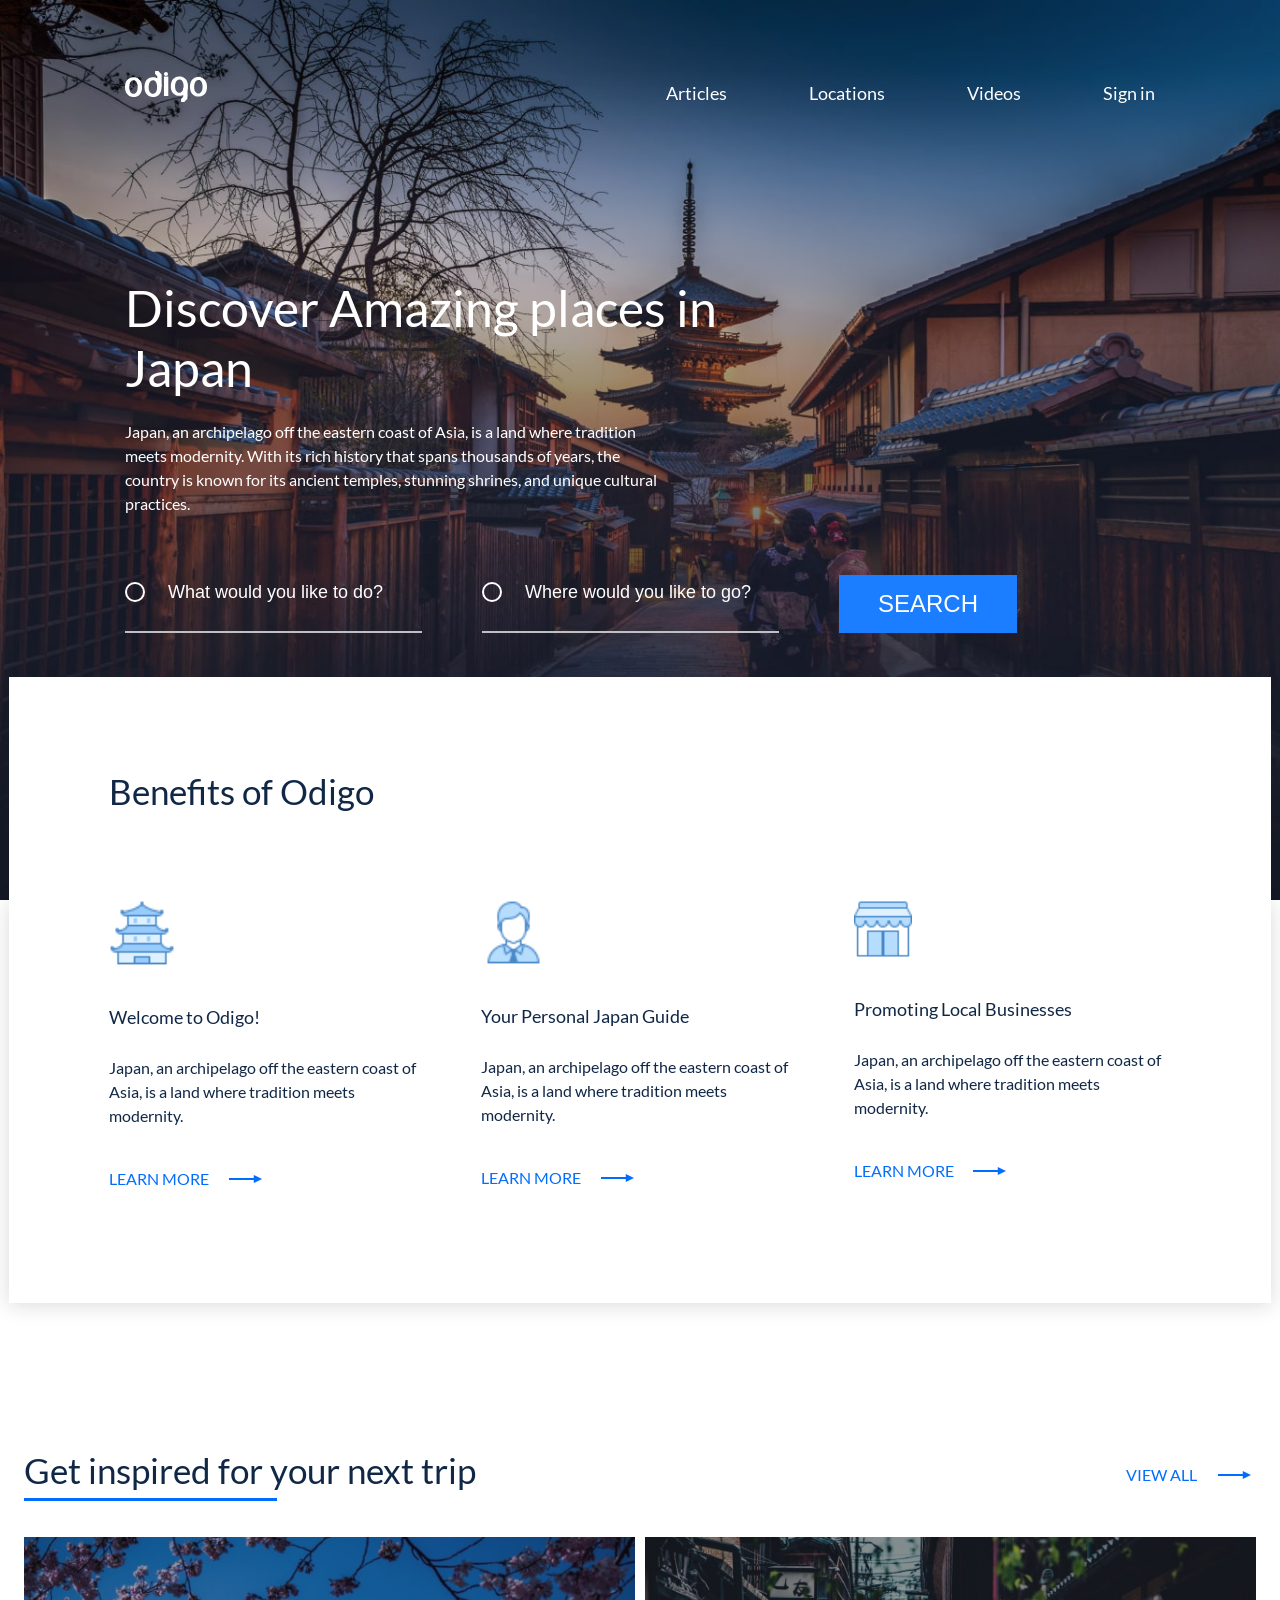
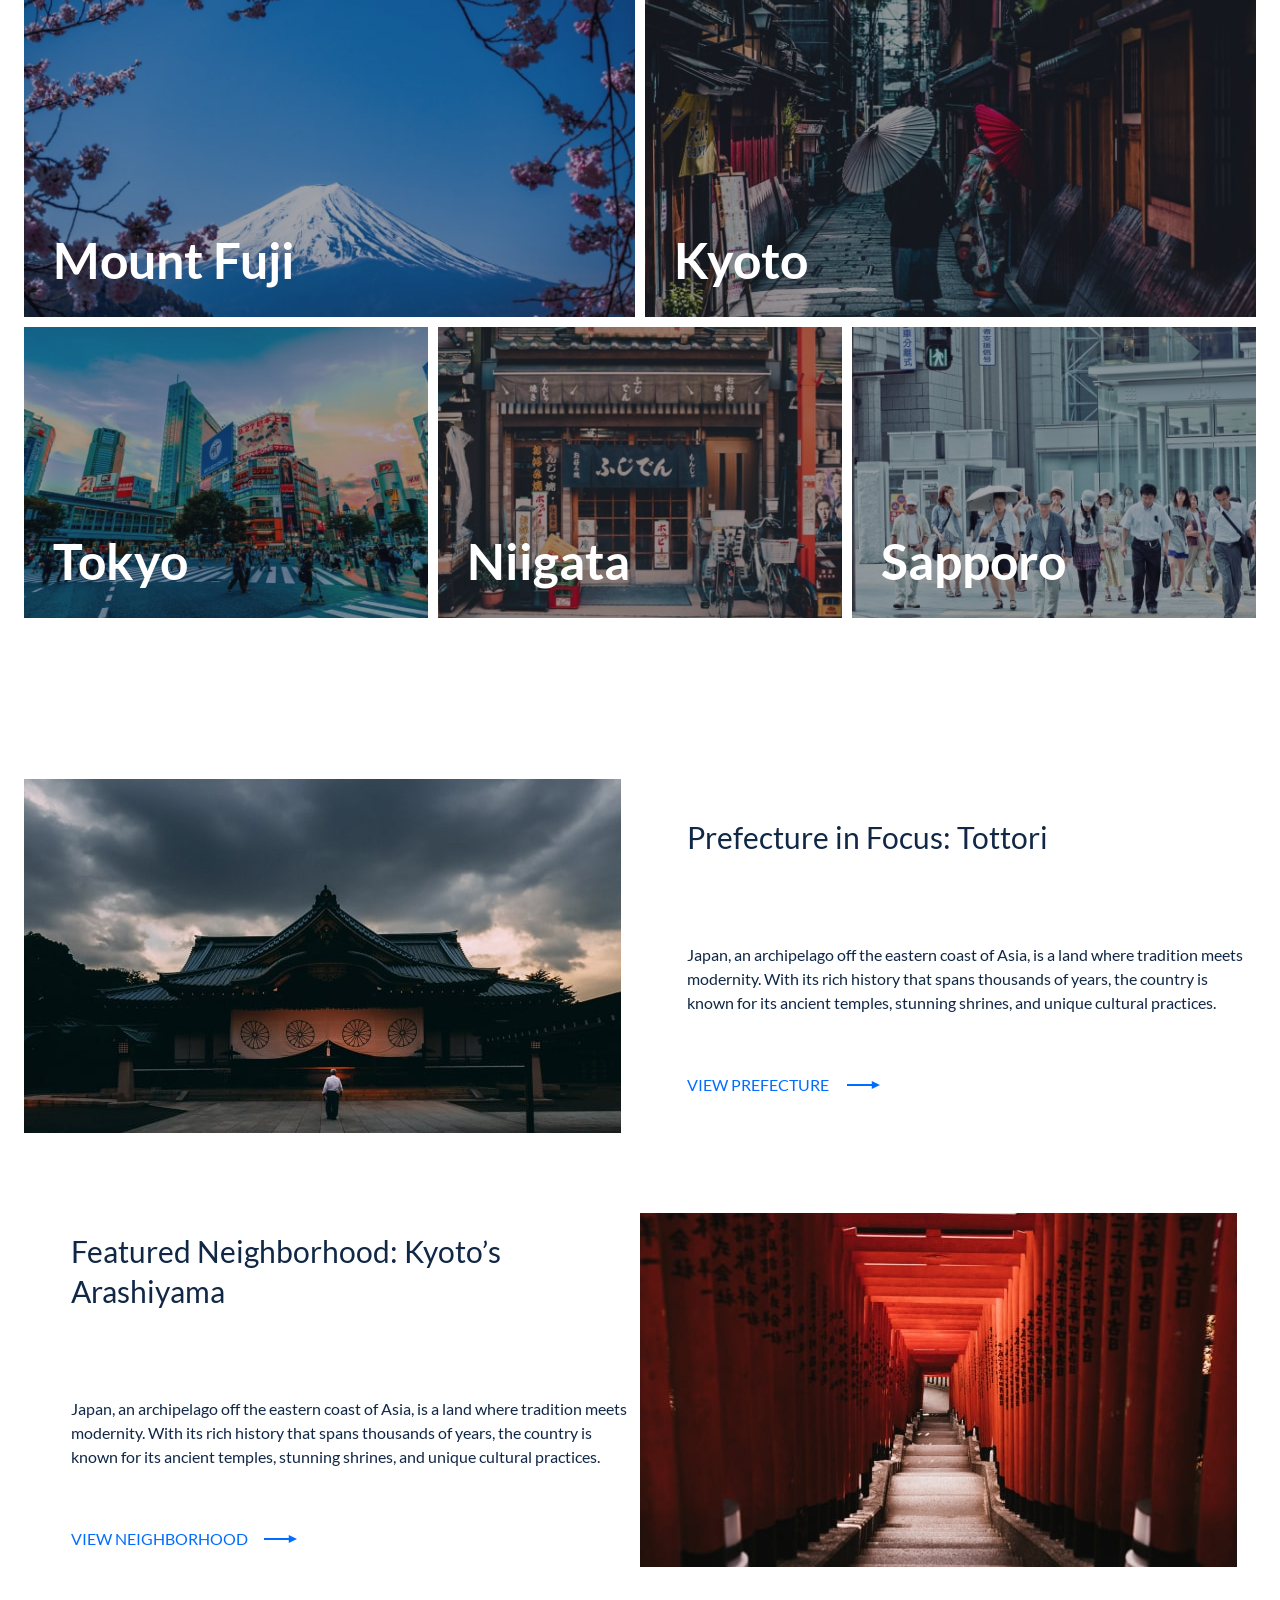
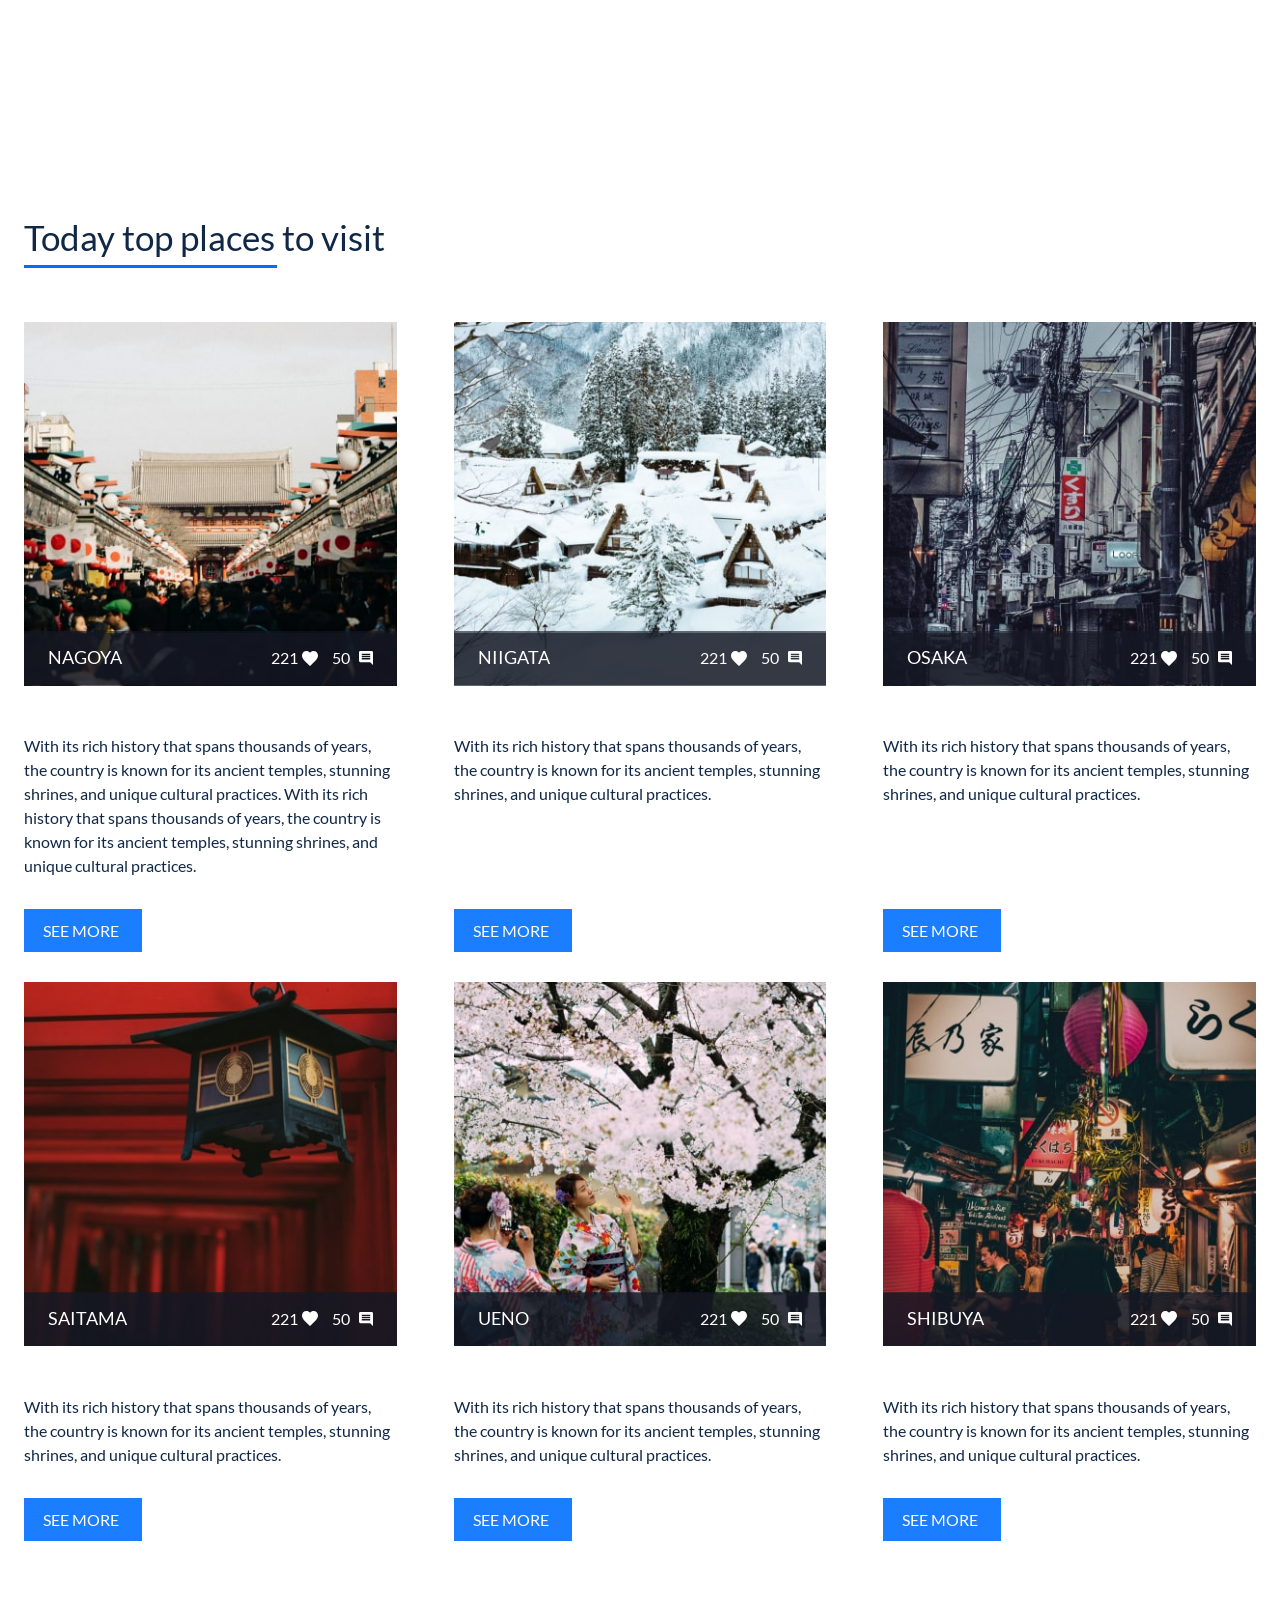
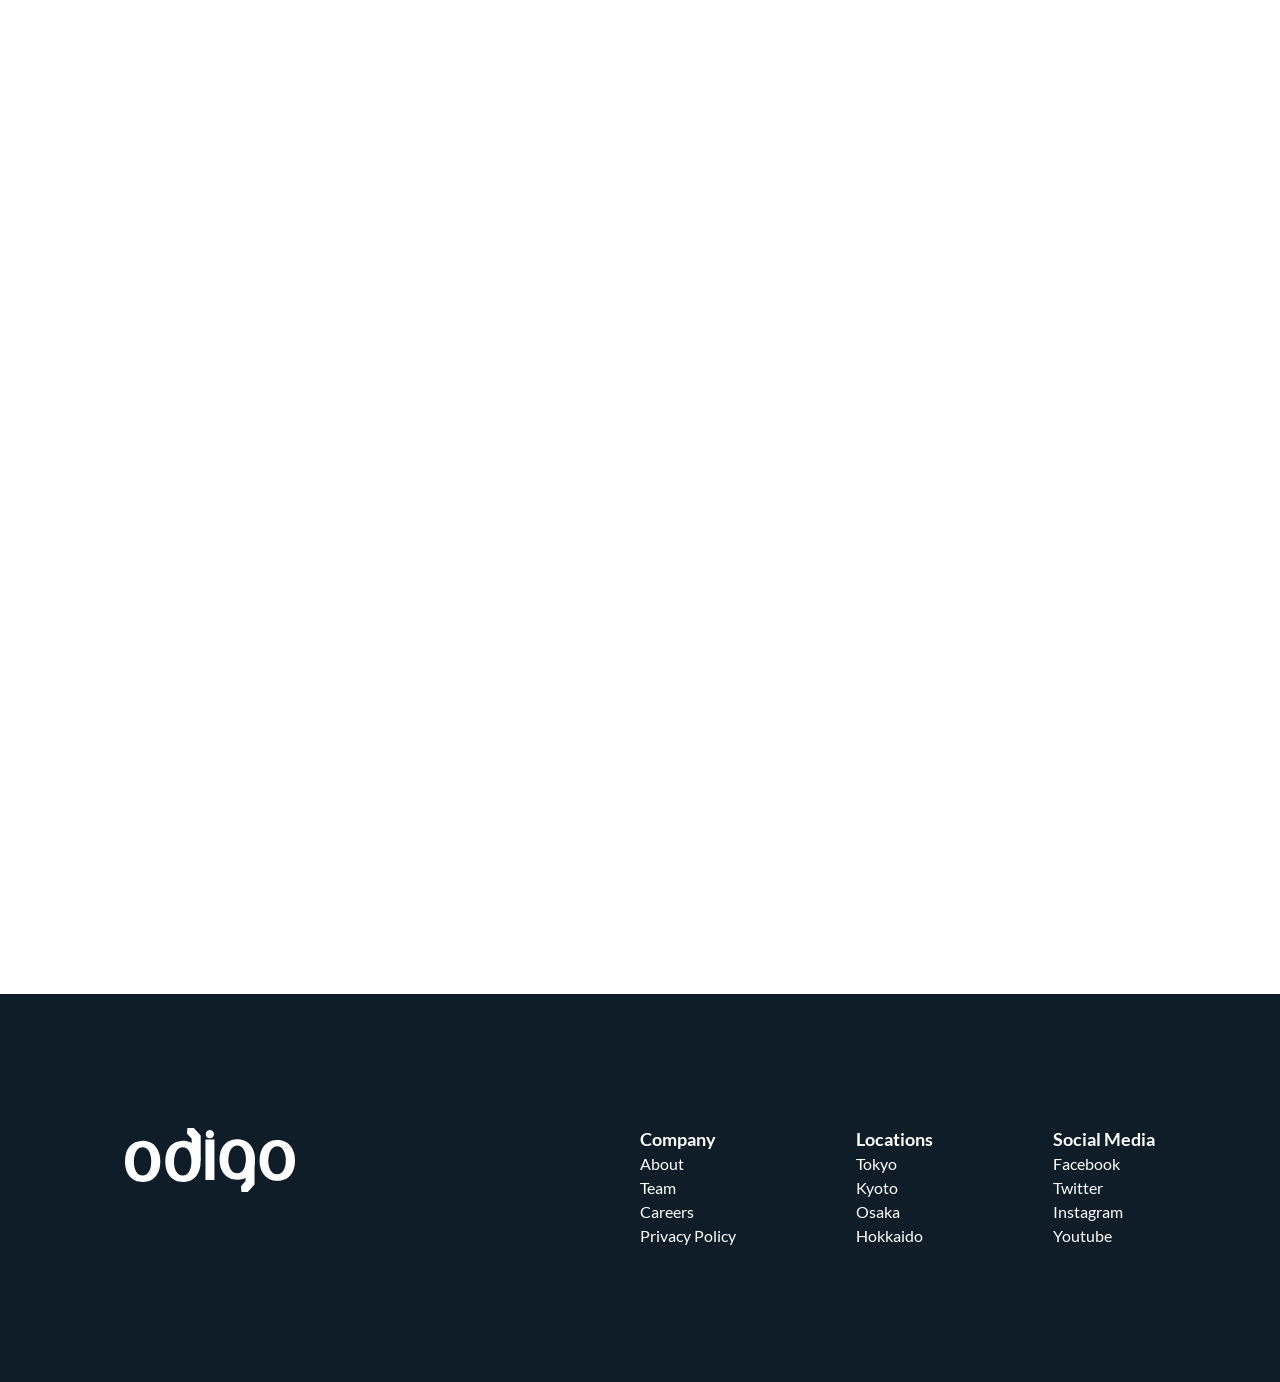
<file: index.html>
<!DOCTYPE html>
<html lang="en">
<head>
    <meta charset="UTF-8">
    <meta name="viewport" content="width=device-width, initial-scale=1.0">
    <title>Discover Amazing places in Japan</title>
    <link rel="stylesheet" href="./css/style.css">
</head>
<body>
    <header class="header">
        <div class="wrapper">
           <div class="header_wrapper">
            <div class="header_logo">
                <a href="/" class="header_logo-link">
                    <img src="./img/svg/odigo-logo.svg" alt="Discover Amazing places in Japan" class="header_logo-pic">
                </a>
            </div>
                <nav class="header_nav">
                    <ul class="header_list">
                        <li class="header_item">
                            <a href="#articles" class="header_link js-scroll">Articles</a>
                        </li>
                        <li class="header_item">
                            <a href="#locations" class="header_link js-scroll">Locations</a>
                        </li>
                        <li class="header_item">
                            <a href="#videos" class="header_link js-scroll">Videos</a>
                        </li>
                        <li class="header_item">
                            <a href="sign_in.html" class="header_link js-scroll">Sign in</a>
                        </li>
                    </ul>
                    <div class="header_nav-close">
                        <span class="header_nav-close-line"></span>
                        <span class="header_nav-close-line"></span>
                    </div>
                </nav>
                <div class="header_burger burger">
                    <span class="header_burger-line header_burger-line_first"></span>
                    <span class="header_burger-line header_burger-line_second"></span>
                    <span class="header_burger-line header_burger-line_third"></span>
                </div>
           </div>
        </div>
    </header>

    <main class="main">
        <!-- Intro start -->
        <section class="intro" id="sign-in">
            <div class="wrapper">
               <h1 class="intro_title">
                Discover Amazing places in Japan
            </h1> 
            <p class="intro_subtitle">
                Japan, an archipelago off the eastern coast of Asia, is a land where tradition meets modernity. With its rich history that spans thousands of years, the country is known for its ancient temples, stunning shrines, and unique cultural practices. 
            </p>
            <form class="search-form">
                <fieldset class="search-form_wrap">
                    <p class="search-form_info">
                        <input type="text" name="user-like-to-do" class="search-form_field" placeholder="What would you like to do?">
                        <input type="text" name="user-like-to-go" class="search-form_field" placeholder="Where would you like to go?">
                        <button type="submit" class="search-form_submit">search</button>
                    </p>
                </fieldset>
            </form>
            </div>
        </section>
        <!-- Intro end -->

        <!-- Benefits start -->
        <section class="benefits">
        <div class="benefits_wrap">
            <h2 class="benefits_title">Benefits of Odigo</h2>
            <div class="benefits_cards">

                <div class="benefits_card">
                    <div class="benefits_card-pic">
                        <img src="./img/svg/temple-icon.svg" alt="Welcome to Odigo!" class="benefits_card-thumb">
                    </div>
                        <h3 class="benefits_card-title">
                            Welcome to Odigo!
                        </h3>
                        <p class="benefits_card-desc">
                            Japan, an archipelago off the eastern coast of Asia, is a land where tradition meets modernity. 
                        </p>
                        <a href="#!" class="benefits_card-more">
                            LEARN MORE
                        </a>
                    
                </div>

                <div class="benefits_card">
                    <div class="benefits_card-pic">
                        <img src="./img/svg/person-icon.svg" alt="Your Personal Japan Guide" class="benefits_card-thumb">
                    </div>
                        <h3 class="benefits_card-title">
                            Your Personal Japan Guide
                        </h3>
                        <p class="benefits_card-desc">
                            Japan, an archipelago off the eastern coast of Asia, is a land where tradition meets modernity. 
                        </p>
                        <a href="#!" class="benefits_card-more">
                            LEARN MORE
                        </a>
                    
                </div>

                <div class="benefits_card">
                    <div class="benefits_card-pic">
                        <img src="./img/svg/market-icon.svg" alt="Promoting Local Businesses" class="benefits_card-thumb">
                    </div>
                        <h3 class="benefits_card-title">
                            Promoting Local Businesses
                        </h3>
                        <p class="benefits_card-desc">
                            Japan, an archipelago off the eastern coast of Asia, is a land where tradition meets modernity. 
                        </p>
                        <a href="#!" class="benefits_card-more">
                            LEARN MORE
                        </a>
                    
                </div>
            </div>
        </div>
    </section>
    <!-- Benefits end -->

    <!-- Places start -->
     <section class="places">
        <div class="wrapper-full">
            <div class="places_caption">
                <h2 class="places_title section-title"> <!-- 1 класс связан с отсупами (индив.), а второй связан со стилями (общий)-->
                    Get inspired for your next trip
                </h2>
                <a href="" class="places_view-all">VIEW ALL</a>
            </div>

            <div class="places_cards">

                <figure class="places_card places_card_size_lg">
                    <img src="./img/place-1-min.jpg" alt="Mount Fuji" class="places_card-pic places_card-pic_size_lg">
                    <figcaption class="places_card-title">Mount Fuji</figcaption>
                    <a href="#!" class="places_card-link"></a>
                </figure>

                <figure class="places_card places_card_size_lg">
                    <img src="./img/place-2-min.jpg" alt="Kyoto" class="places_card-pic places_card-pic_size_lg">
                    <figcaption class="places_card-title">Kyoto</figcaption>
                    <a href="#!" class="places_card-link"></a>
                </figure>

                <figure class="places_card places_card_size_sm">
                        <img src="./img/place-3-min.jpg" alt="Tokyo" class="places_card-pic places_card-pic_size_sm">
                        <figcaption class="places_card-title">Tokyo</figcaption>
                        <a href="#!" class="places_card-link"></a>
                    </figure>

                    <figure class="places_card places_card_size_sm">
                        <img src="./img/place-4-min.jpg" alt="Niigata" class="places_card-pic places_card-pic_size_sm">
                        <figcaption class="places_card-title">Niigata</figcaption>
                        <a href="#!" class="places_card-link"></a>
                    </figure>

                    <figure class="places_card places_card_size_sm">
                        <img src="./img/place-5-min.jpg" alt="Sapporo" class="places_card-pic places_card-pic_size_sm">
                        <figcaption class="places_card-title">Sapporo</figcaption>
                        <a href="#!" class="places_card-link"></a>
                    </figure>

                <div class="places_cards">
                    

            </div>
        </div>
     </section>
    <!-- Places end -->

    <!-- Tours start -->

    <section class="tour">
     <div class="tours" id="articles">
        <div class="wrapper-full">

            <div class="tours_tour tour">
                <div class="tour_pic">
                    <img src="./img/tour-1-min.jpg" alt="Prefecture in Focus: Tottori" class="tour_thumb">
                </div>
                <div class="tour_info">
                    <h3 class="tour_title">Prefecture in Focus: Tottori</h3>
                    <p class="tour_desc">Japan, an archipelago off the eastern coast of Asia, is a land where tradition meets modernity. With its rich history that spans thousands of years, the country is known for its ancient temples, stunning shrines, and unique cultural practices. </p>
                    <a href="#!" class="tour_more">VIEW PREFECTURE</a>
                </div>
            </div>
            
            <div class="tours_tour tour">
                <div class="tour_info">
                    <h3 class="tour_title">Featured Neighborhood: Kyoto’s Arashiyama</h3>
                    <p class="tour_desc">Japan, an archipelago off the eastern coast of Asia, is a land where tradition meets modernity. With its rich history that spans thousands of years, the country is known for its ancient temples, stunning shrines, and unique cultural practices. </p>
                    <a href="#!" class="tour_more">VIEW NEIGHBORHOOD</a>
                </div>
                <div class="tour_pic tour_pic_mob_first">
                    <img src="./img/tour-2-min.jpg" alt="Prefecture in Focus: Tottori" class="tour_thumb">
                </div>
            </div>
            </div>
        </div>
    </section>

    <!-- Tours end -->

    <!-- Top start -->

    <section class="top" id="locations">
        <div class="wrapper-full">
            <h2 class="top_title section-title">Today top places to visit</h2>
            <div class="top_cards">

                <div class="top_card">
                    <div class="top_card-pic">
                        <img src="./img/top-1-min.jpg" alt="NAGOYA" class="top_card-thumb">
                        <div class="top_card-stats">
                            <h3 class="top_card-title">NAGOYA</h3>
                            <div class="top_card-like">
                                <span class="top_card-likes-value">
                                    221
                                </span>

                            </div>
                            <div class="top_card-comment">
                                <span class="top_card-comments-value">
                                    50
                                </span>
                            </div>
                        </div>
                    </div>
                    <p class="top_card-desc">
                        With its rich history that spans thousands of years, the country is known for its ancient temples, stunning shrines, and unique cultural practices.
                        With its rich history that spans thousands of years, the country is known for its ancient temples, stunning shrines, and unique cultural practices.
                    </p>
                    <a href="#!" class="top_card-more">SEE MORE</a>
                </div>

                <div class="top_card">
                    <div class="top_card-pic">
                        <img src="./img/top-2-min.jpg" alt="NIIGATA" class="top_card-thumb">
                        <div class="top_card-stats">
                            <h3 class="top_card-title">NIIGATA</h3>
                            <div class="top_card-like">
                                <span class="top_card-likes-value">
                                    221
                                </span>

                            </div>
                            <div class="top_card-comment">
                                <span class="top_card-comments-value">
                                    50
                                </span>
                            </div>
                        </div>
                    </div>
                    <p class="top_card-desc">
                        With its rich history that spans thousands of years, the country is known for its ancient temples, stunning shrines, and unique cultural practices.
                    </p>
                    <a href="#!" class="top_card-more">SEE MORE</a>
                </div>

                <div class="top_card">
                    <div class="top_card-pic">
                        <img src="./img/top-3-min.jpg" alt="OSAKA" class="top_card-thumb">
                        <div class="top_card-stats">
                            <h3 class="top_card-title">OSAKA</h3>
                            <div class="top_card-like">
                                <span class="top_card-likes-value">
                                    221
                                </span>

                            </div>
                            <div class="top_card-comment">
                                <span class="top_card-comments-value">
                                    50
                                </span>
                            </div>
                        </div>
                    </div>
                    <p class="top_card-desc">
                        With its rich history that spans thousands of years, the country is known for its ancient temples, stunning shrines, and unique cultural practices.
                    </p>
                    <a href="#!" class="top_card-more">SEE MORE</a>
                </div>

                <div class="top_card">
                    <div class="top_card-pic">
                        <img src="./img/top-4-min.jpg" alt="SAITAMA" class="top_card-thumb">
                        <div class="top_card-stats">
                            <h3 class="top_card-title">SAITAMA</h3>
                            <div class="top_card-like">
                                <span class="top_card-likes-value">
                                    221
                                </span>

                            </div>
                            <div class="top_card-comment">
                                <span class="top_card-comments-value">
                                    50
                                </span>
                            </div>
                        </div>
                    </div>
                    <p class="top_card-desc">
                        With its rich history that spans thousands of years, the country is known for its ancient temples, stunning shrines, and unique cultural practices.
                    </p>
                    <a href="#!" class="top_card-more">SEE MORE</a>
                </div>

                <div class="top_card">
                    <div class="top_card-pic">
                        <img src="./img/top-5-min.jpg" alt="UENO" class="top_card-thumb">
                        <div class="top_card-stats">
                            <h3 class="top_card-title">UENO</h3>
                            <div class="top_card-like">
                                <span class="top_card-likes-value">
                                    221
                                </span>

                            </div>
                            <div class="top_card-comment">
                                <span class="top_card-comments-value">
                                    50
                                </span>
                            </div>
                        </div>
                    </div>
                    <p class="top_card-desc">
                        With its rich history that spans thousands of years, the country is known for its ancient temples, stunning shrines, and unique cultural practices.
                    </p>
                    <a href="#!" class="top_card-more">SEE MORE</a>
                </div>

                <div class="top_card">
                    <div class="top_card-pic">
                        <img src="./img/top-6-min.jpg" alt="SHIBUYA" class="top_card-thumb">
                        <div class="top_card-stats">
                            <h3 class="top_card-title">SHIBUYA</h3>
                            <div class="top_card-like">
                                <span class="top_card-likes-value">
                                    221
                                </span>

                            </div>
                            <div class="top_card-comment">
                                <span class="top_card-comments-value">
                                    50
                                </span>
                            </div>
                        </div>
                    </div>
                    <p class="top_card-desc">
                        With its rich history that spans thousands of years, the country is known for its ancient temples, stunning shrines, and unique cultural practices.
                    </p>
                    <a href="#!" class="top_card-more">SEE MORE</a>
                </div>
            </div>
        </div>
    </section>

    <!-- Top end -->


    <!-- Video start -->
    <div class="video" id="videos">
        <div class="video_wrapper">
            <div class="video_item"></div>
            <iframe class="video_element" src="https://www.youtube.com/embed/IuTDuvYr7f0?si=r1wi1PdidnawV4e1" title="YouTube video player" frameborder="0" allow="accelerometer; autoplay; clipboard-write; encrypted-media; gyroscope; picture-in-picture; web-share" referrerpolicy="strict-origin-when-cross-origin" allowfullscreen></iframe>
        </div>
    </div>
        <!-- Video end -->
    </main>
    
    <footer class="footer">
        <div class="wrapper">
            <div class="footer_item">
                <div class="footer_logo">
                    <img src="./img/svg/odigo-logo-footer.svg" alt="Discover Amazing places in Japan" class="footer_logo-pic">
                </div>
                <nav class="footer_nav">
                    <ul class="footer_menu">
                        <li class="footer_menu-item">
                            <h3 class="footer_menu-title">Company</h3>
                        </li>
                        <li>
                            <a href="#!" class="footer_menu-link">About</a>
                        </li>
                        <li>
                            <a href="#!" class="footer_menu-link">Team</a>
                        </li>
                        <li>
                            <a href="#!" class="footer_menu-link">Careers</a>
                        </li>
                        <li>
                            <a href="#!" class="footer_menu-link">Privacy Policy</a>
                        </li>
                    </ul>

                    <ul class="footer_menu">
                        <li class="footer_menu-item">
                            <h3 class="footer_menu-title">Locations</h3>
                        </li>
                        <li>
                            <a href="#!" class="footer_menu-link">Tokyo</a>
                        </li>
                        <li>
                            <a href="#!" class="footer_menu-link">Kyoto</a>
                        </li>
                        <li>
                            <a href="#!" class="footer_menu-link">Osaka</a>
                        </li>
                        <li>
                            <a href="#!" class="footer_menu-link">Hokkaido</a>
                        </li>
                    </ul>

                    <ul class="footer_menu">
                        <li class="footer_menu-item">
                            <h3 class="footer_menu-title">Social Media</h3>
                        </li>
                        <li>
                            <a href="#!" class="footer_menu-link">Facebook</a>
                        </li>
                        <li>
                            <a href="#!" class="footer_menu-link">Twitter</a>
                        </li>
                        <li>
                            <a href="#!" class="footer_menu-link">Instagram</a>
                        </li>
                        <li>
                            <a href="#!" class="footer_menu-link">Youtube</a>
                        </li>
                    </ul>
                </nav>
            </div>
        </div>
    </footer>


    <script src="./js/main.js"></script>
</body>
</html>
</file>
<file: css/style.css>
/* http://meyerweb.com/eric/tools/css/reset/ 
   v2.0 | 20110126
   License: none (public domain)
*/

html, body, div, span, applet, object, iframe,
h1, h2, h3, h4, h5, h6, p, blockquote, pre,
a, abbr, acronym, address, big, cite, code,
del, dfn, em, img, ins, kbd, q, s, samp,
small, strike, strong, sub, sup, tt, var,
b, u, i, center,
dl, dt, dd, ol, ul, li,
fieldset, form, label, legend,
table, caption, tbody, tfoot, thead, tr, th, td,
article, aside, canvas, details, embed, 
figure, figcaption, footer, header, hgroup, 
menu, nav, output, ruby, section, summary,
time, mark, audio, video {
	margin: 0;
	padding: 0;
	border: 0;
	font-size: 100%;
	font: inherit;
	vertical-align: baseline;
}
/* HTML5 display-role reset for older browsers */
article, aside, details, figcaption, figure, 
footer, header, hgroup, menu, nav, section {
	display: block;
}
body {
	line-height: 1;
}
ol, ul {
	list-style: none;
}
blockquote, q {
	quotes: none;
}
blockquote:before, blockquote:after,
q:before, q:after {
	content: '';
	content: none;
}
table {
	border-collapse: collapse;
	border-spacing: 0;
}

/* lato-regular - latin */
@font-face {
  font-display: swap; /* Check https://developer.mozilla.org/en-US/docs/Web/CSS/@font-face/font-display for other options. */
  font-family: 'Lato';
  font-style: normal;
  font-weight: 400;
  src: url('../fonts/lato-v24-latin/lato-v24-latin-regular.woff2') format('woff2'), /* Chrome 36+, Opera 23+, Firefox 39+, Safari 12+, iOS 10+ */
       url('../fonts/lato-v24-latin/lato-v24-latin-regular.ttf') format('truetype'); /* Chrome 4+, Firefox 3.5+, IE 9+, Safari 3.1+, iOS 4.2+, Android Browser 2.2+ */
}
/* lato-700 - latin */
@font-face {
  font-display: swap; /* Check https://developer.mozilla.org/en-US/docs/Web/CSS/@font-face/font-display for other options. */
  font-family: 'Lato';
  font-style: normal;
  font-weight: 700;
  src: url('../fonts/lato-v24-latin/lato-v24-latin-700.woff2') format('woff2'), /* Chrome 36+, Opera 23+, Firefox 39+, Safari 12+, iOS 10+ */
       url('../fonts/lato-v24-latin/lato-v24-latin-700.ttf') format('truetype'); /* Chrome 4+, Firefox 3.5+, IE 9+, Safari 3.1+, iOS 4.2+, Android Browser 2.2+ */
}
/* lato-900 - latin */
@font-face {
  font-display: swap; /* Check https://developer.mozilla.org/en-US/docs/Web/CSS/@font-face/font-display for other options. */
  font-family: 'Lato';
  font-style: normal;
  font-weight: 900;
  src: url('../fonts/lato-v24-latin/lato-v24-latin-900.woff2') format('woff2'), /* Chrome 36+, Opera 23+, Firefox 39+, Safari 12+, iOS 10+ */
       url('../fonts/lato-v24-latin/lato-v24-latin-900.ttf') format('truetype'); /* Chrome 4+, Firefox 3.5+, IE 9+, Safari 3.1+, iOS 4.2+, Android Browser 2.2+ */
}
  
html {
    box-sizing: border-box; /*padding не добавляется к размерам блока, а входит в размеры блока*/
}

*, *::before, *::after {
    box-sizing: inherit; /*inherit - наследование от родителя*/
}

body {
  font-family: 'Lato';
  font-style: normal;
  font-size: 16px;
  line-height: 1.2;
  font-weight: normal;
  color: #102746;
}

img {
  max-width: 100%;
  height: auto;
}

.wrapper {
  max-width: 1060px;
  margin: 0 auto;
  padding: 15px;
}

.wrapper-full {
  max-width: 1262px;
  margin: 0 auto;
  padding: 15px;
}

.section-title {
  font-weight: 500;
  font-size: 35px;
  line-height: 42px;
  color: #102746;
  position: relative;
  padding-bottom: 10px;
}

.section-title::after {
  display: block;
  content: '';
  width: 253px;
  height: 3px;
  background-color: #006dfe;
  position: absolute;
  bottom: 0;
  left: 0;
}

/* Header styles start */

.header {
  position: fixed;
  top: 0;
  left: 0;
  width: 100%;
  transition: .4s linear;
  padding-bottom: 20px;
  z-index: 999;
}

.header_active {
  background: #0e1d28;
}

.header_wrapper {
  display: flex;
  flex-wrap: wrap;
  align-items: flex-end;
  justify-content: space-between;
  padding-top: 56px;
}

.header_list {
  display: flex;
  flex-wrap: wrap;
}

.header_item {
  margin-right: 82px;
}

.header_item:last-child {
  margin-right: 0;
}

.header_link {
  font-size: 18px;
  line-height: 24px;
  color: white;
  text-decoration: none;
}

.header_link:hover, .header_link:focus, .header_link:active {
  opacity: .75;
}

.header_burger {
  width: 40px;
  height: 28px;
  position: relative;
  display: none;
}

.header_burger-line {
  display: block;
  width: 100%;
  height: 2px;
  background-color: white;
  position: absolute;
  left: 0;
}

.header_burger-line_first {
  top: 0;
}

.header_burger-line_second {
  top: 50%;
  transform: translateY(-50%);
}

.header_burger-line_third {
  bottom: 0;
}



/* Header styles end */

/* Intro styles starts */

.intro {
  min-height: 100vh;
  background: url(../img/intro-bg-min.jpg) no-repeat center;
  background-size: cover;
  padding-top: 263px;
  padding-bottom: 223px;
}

.intro_title {
  max-width: 619px;
  font-weight: 500;
  font-size: 50px;
  line-height: 60px;
  color: white;
  margin-bottom: 22px;
}

.intro_subtitle {
  max-width: 546px; 
  color: white;
  font-size: 16px;
  line-height: 24px;
  margin-bottom: 59px;
}

.search-form_info {
  display: flex;
  flex-wrap: wrap;
}

.search-form_field {
  width: 297px;
  background: transparent url(../img/svg/circle-item.svg) no-repeat left 7px;
  background-size: 20px;
  border: 0;
  border-bottom: 2px solid #BFC0C5;
  margin-right: 60px;
  padding-left: 43px;
  padding-bottom: 22px;
  font-size: 18px;
  font-weight: 500;
  color: white;
}

.search-form_field::placeholder{
  font-size: 18px;
  font-weight: 500;
  color: white;
}

.search-form_submit {
  padding: 15px 39px;
  text-transform: uppercase;
  font-weight: 500;
  font-size: 24px;
  color: white;
  background: #1B7DFF;
  border: 0;
}

.search-form_submit:hover, .search-form_submit:focus, .search-form_submit:active {
  background: #0e66da;
}

/* Intro styles end */

/* Benefits styles start */

.benefits {
  margin-bottom: 131px;
}

.benefits_wrap {
  max-width: 1262px;
  background-color: white;
  margin: 0 auto;
  box-shadow: 0 2px 20px 0 rgba(21, 24, 36, 0.16);
  position: relative;
}

.benefits_title {
  width: 100%;
  font-weight: 500;
  font-size: 35px;
  line-height: 42px;
  color: #102746;
  padding: 93px 100px 88px 100px;
  position: absolute;
  top: 0;
  left: 0;
  transform: translateY(-100%);
  background-color: white;
}

.benefits_cards {
  display: grid;
  grid-template-columns: repeat(3, 1fr);
  grid-column-gap: 55px;
  padding: 0 100px;

}

.benefits_card {
  grid-column: span 1;
  margin-bottom: 112px;
}

.benefits_card-pic {
  max-width: 66px;
  margin-bottom: 37px;
}

.benefits_card-pic-thumb {
  display: block;
}

.benefits_card-title {
  font-weight: 500;
  font-size: 18px;
  line-height: 133%;
  margin-bottom: 26px;
}

.benefits_card-desc {
  font-weight: 400;
  font-size: 16px;
  line-height: 150%;
  margin-bottom: 39px;
}

.benefits_card-more {
  display: inline-block;
  padding-right: 59px;
  font-weight: 400;
  font-size: 16px;
  line-height: 150%;
  color: #006dfe;
  text-decoration: none;
  background: url(../img/svg/arrow-right-icon.svg) no-repeat 95% center;
  transition: .2s all;
}


.benefits_card-more:hover, .benefits_card-more:focus {
  background: url(../img/svg/arrow-right-icon.svg) no-repeat right center;
}

/* Benefits styles end */

/* Places styles start */

.places {
  margin-bottom: 131px;
}

.places_caption {
  display: flex;
  flex-wrap: wrap;
  align-items: center;
  justify-content: space-between;
  margin-bottom: 36px;
}

.places_title {
  margin-right: 15px;
}

.places_view-all {
  padding-right: 59px;
  font-weight: 400;
  font-size: 16px;
  line-height: 150%;
  text-align: right;
  color: #006dfe;
  text-decoration: none;
  background: url(../img/svg/arrow-right-icon.svg) no-repeat 95% center;
  transition: .2s all;
}

.places_view-all:hover, .places_view-all:focus {
  background: url(../img/svg/arrow-right-icon.svg) no-repeat right center;
  opacity: .65;
}

.places_cards {
  display: grid;
  grid-template-columns: repeat(6, 1fr);
  grid-column-gap: 10px;
}

.places_card {
  position: relative;
  overflow: hidden;
}

.places_card::after {
  display: block;
  content: '';
  width: 100%;
  height: 100%;
  background-color: rgba(21, 24, 36, 0.4);
  position: absolute;
  top: 0;
  left: 0;
  z-index: 2;
}

.places_card:hover .places_card-pic{
  transform: scale(1.05);
}
 
.places_card-title {
  font-weight: 700;
  font-size: 50px;
  color: #fff;
  position: absolute;
  bottom: 27px;
  left: 29px;
  z-index: 3;
}

.places_card_size_lg {
  grid-column: span 3;
  margin-bottom: 10px;
}

.places_card-pic {
  width: 100%;
  transition: .5s;
}

.places_card-link {
  position: absolute;
  top: 0;
  left: 0;
  width: 100%;
  height: 100%;
  z-index: 4;
}

.places_card-pic_size_lg {
  height: 100%;
  object-fit: cover;
}

.places_card-pic_size_sm {
  height: 100%;
  object-fit: cover;
}

.places_card_size_sm {
  grid-column: span 2;
}

/* Places styles end */

/* Tours styles start */

.tours {
  margin-bottom: 139px;
}

.tours_tour {
  display: grid;
  grid-template-columns: repeat(2, 1fr);
  grid-column-gap: 0 108px;
  align-items: center;
  margin-bottom: 77px;
}

.tour_info {
  padding-left: 47px;
}

.tour_title {
  font-weight: 500;
  font-size: 30px;
  line-height: 133%;
  color: #102746;
  margin-bottom: 85px;
}

.tour_desc {
  font-weight: 400;
  font-size: 16px;
  line-height: 150%;
  margin-bottom: 58px;
}

.tour_more {
  display: inline-block;
  padding-right: 59px;
  font-weight: 400;
  font-size: 16px;
  line-height: 150%;
  color: #006dfe;
  text-decoration: none;
  background: url(../img/svg/arrow-right-icon.svg) no-repeat 95% center;
  transition: .2s all;
}


.tour_more:hover, .tour_more:focus {
  background: url(../img/svg/arrow-right-icon.svg) no-repeat right center;
}

/* Tours styles end */

/* Top styles start*/

.top {
  margin-bottom: 144px;
}

.top_title {
  margin-bottom: 54px;
}

.top_cards {
  display: grid;
  grid-template-columns: repeat(6, 1fr);
  grid-column-gap: 57px;
}

.top_card {
  display: flex;
  flex-direction: column;
  grid-column: span 2;
  margin-bottom: 30px;
}

.top_card-pic {
  position: relative;
  margin-bottom: 45px;
}

.top_card-stats {
  display: flex;
  flex-wrap: wrap;
  align-items: center;
  justify-content: flex-end;
  position: absolute;
  bottom: 0;
  left: 0;
  width: 100%;
  background: rgba(21, 24, 36, 0.6);
  padding: 15px 24px;
  margin-bottom: 4px;
}

.top_card-title {
  font-weight: 500;
  font-size: 18px;
  line-height: 133%;
  color: #fff;
  margin: 0 auto 0 0;
}

.top_card-like {
  font-weight: 500;
  font-size: 16px;
  line-height: 150%;
  color: #fff;
  padding-right: 20px;
  background: url(../img/svg/heart-icon.svg) no-repeat right;
  margin-right: 14px;
}

.top_card-comment {
  font-weight: 500;
  font-size: 16px;
  line-height: 150%;
  color: #fff;
  padding-right: 23px;
  background: url(../img/svg/comment-ico.svg) no-repeat right;
}

.top_card-desc {
  font-weight: 400;
  font-size: 16px;
  line-height: 150%;
  color: #102746;
  margin-bottom: 31px;
}

.top_card-more {
  width: 118px;
  padding: 12px 19px;
  background: #1B7DFF;
  text-decoration: none;
  color: white;
  font-size: 16px;
  margin: auto 0 0 0;
}

.top_card-more:hover, .top_card-more:focus, .top_card-more:active {
  background: #0e66da;
}

/* Top styles end*/

/* Video styles start */

.video {
  width: 100%;
  margin-bottom: 144px;
}

.video_wrapper {
  max-width: 1440px;
  margin: 0 auto;
  position: relative;
}

.video_item {
  padding-top: 56.25%; /*соотношение сторон 16:9 для видео*/
}

.video_element {
  position: absolute;
  top: 0;
  left: 0;
  width: 100%;
  height: 100%;
}

/* Video styles end */

/* Footer styles start */

.footer {
  background: #0e1d28;
  padding: 119px 0;
}

.footer_item {
  display: flex;
  flex-wrap: wrap;
}

.footer_logo {
  width: 50%;
}

.footer_nav {
  width: 50%;
  display: flex;
  flex-wrap: wrap;
  justify-content: space-between;
}

.footer_menu-title {
  font-weight: 600;
  font-size: 18px;
  line-height: 133%;
  color: #fff;
}

.footer_menu-link {
  font-weight: 400;
  font-size: 16px;
  line-height: 150%;
  color: #fff;
  text-decoration: none;
}

.footer_menu-link:hover, .footer_menu-link:focus, .footer_menu-link:active {
  opacity: .75;
}

/* Footer styles end */

/* Media start*/

@media screen and (max-width: 960px) {
  
  .benefits {
    margin-bottom: 75px;
  }

  .search-form_field {
    margin-bottom: 25px;
  }

  .benefits_card {
    margin-bottom: 60px;
  }

  .benefits_cards {
    grid-column-gap: 35px;
  }

  .benefits_title {
    padding: 55px 15px;
  }

  .benefits_wrap {
    box-shadow: none;
  }

  .places_card_size_lg {
    grid-column: span 6;
    margin-bottom: 10px;
  }

  .places_card_size_sm {
    grid-column: span 6;
    margin-bottom: 10px;
  }

  .tour_title {
    margin-bottom: 15px;
  }

  .tour_desc {
    margin-bottom: 15px;
  }

  .tours_tour {
    grid-column-gap: 35px;
  }

  .top_card {
    grid-column: span 3;
    margin-bottom: 15px;
  }

  .top_cards {
    grid-column-gap: 25px;
    grid-row-gap: 25px;
  }

  .footer {
    padding: 60px 50px;
  }
}

@media screen and (max-width: 767px){
  .header_burger {
    display: block;
  }
  .header_wrapper {
    padding-top: 28px;
  }
  .header_nav {
    width: 100%;
    height: 100%;
    position: fixed;
    top: 0;
    left: 0;
    background-color: #0e1d28;
    z-index: 10;
    padding: 75px;
    transform: translateX(100%); /* сдвиг вправо */
    transition: .2s all linear;
  }
  .header_nav_active {
    transform: translateX(0);
  }
  .header_item {
    width: 100%;
    margin-right: 0;
    margin-bottom: 30px;
  }
  .header_item:last-child {
    margin-bottom: 0;
  } 
  .header_link {
    font-size: 42px;
    line-height: 48px;
  }
  .header_nav-close {
    width: 40px;
    height: 40px;
    position: absolute;
    top: 20px;
    right: 20px;
    z-index: 11;
  }
  .header_nav-close-line {
    display: block;
    width: 100%;
    height: 2px;
    background-color: #fff;
    position: absolute;
    top: 50%;
  }
  .header_nav-close-line:first-child {
    transform: translateY(-50%) rotate(45deg);
  }
  .header_nav-close-line:last-child {
    transform: translateY(-50%) rotate(-45deg);
  }

  .benefits {
    margin-bottom: 20px;
  }

  .benefits_card {
    grid-column: span 3;
  }

  .places_title {
    margin-bottom: 36px;
  }

  .section-title::after {
    width: 78px;
  }

  .search-form_field {
    width: 100%;
    margin-right: 0;
    padding-bottom: 12px;
    background: transparent url(../img/svg/circle-item.svg) no-repeat left top;
  }

  .search-form_field::placeholder {
    font-style: 16px;
  }

  .search-form_submit {
    width: 100%;
  }

  .intro {
    padding-top: 125px;
  }
  .intro_title {
    font-size: 37px;
    line-height: 48px;
  }
  .intro_subtitle {
    font-size: 16px;
  }

  .places {
    margin-bottom: 30px;
  }

  .places_view-all {
    margin-bottom: 10px;
  }

  .places_caption {
    margin-bottom: 0;
  }

  .tours_tour {
    margin-bottom: 30px;
  }

  .tour_pic, .tour_info {
    grid-column: span 2;
    margin-top: 10px;
    margin-bottom: 10px;
  }

  .tour_pic_mob_first {
    grid-row-start: -1;
  }

  .tour_info {
    padding-left: 10px;
  }

  .tours {
    margin-bottom: 0;
  }

  .top_card {
    grid-column: span 6;
  }

  .top_card-stats {
    max-width: 386px;
  }

  .top_card-pic {
    margin-bottom: 10px;
  }

  .top_card-desc {
    margin-bottom: 10px;
  }
  
  .top {
    margin-bottom: 30px;
  }

  .video {
    margin-bottom: 60px;
  }

  .footer_logo {
    width: 100%;
  }

  .footer_logo {
    margin-bottom: 20px;
  }

  .footer_nav {
    width: 100%;
  }

  .footer_menu {
    margin-bottom: 20px;
    width: 50%;
  }
}


/* Media end */
</file>
